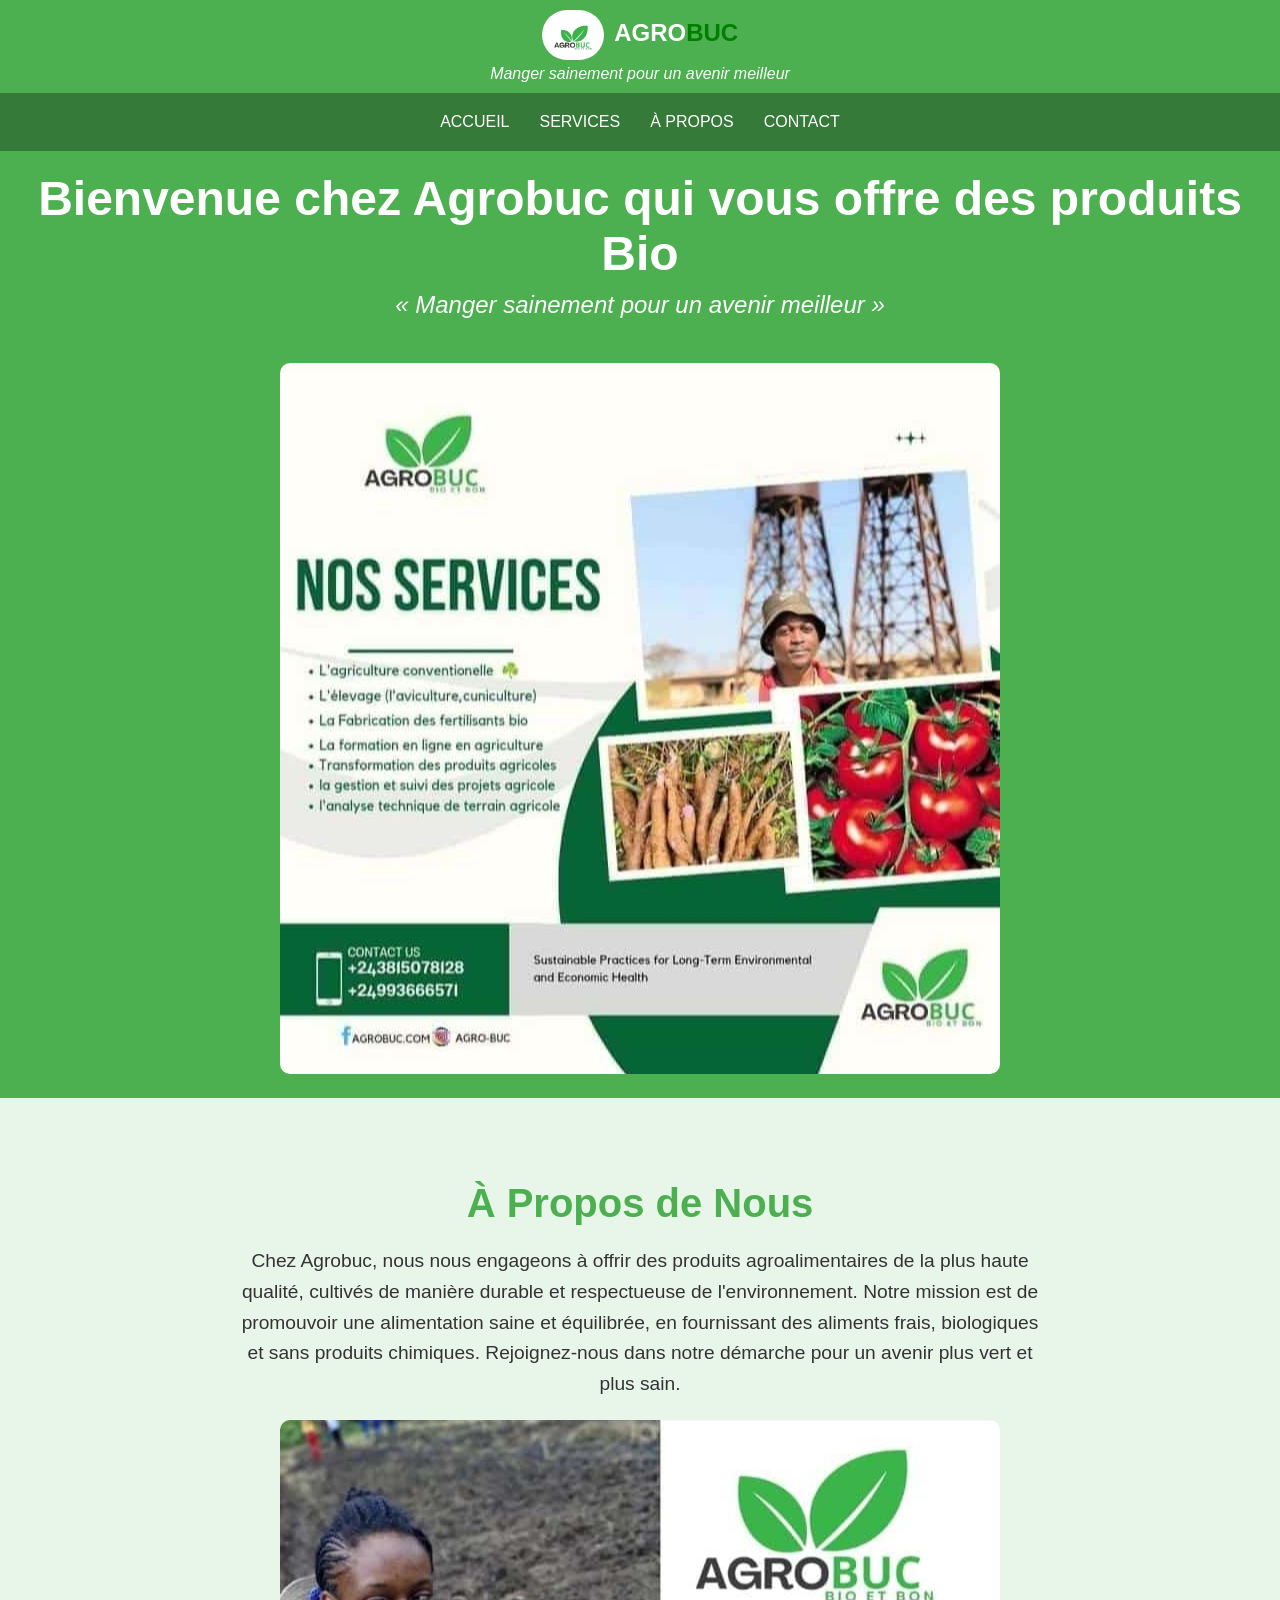
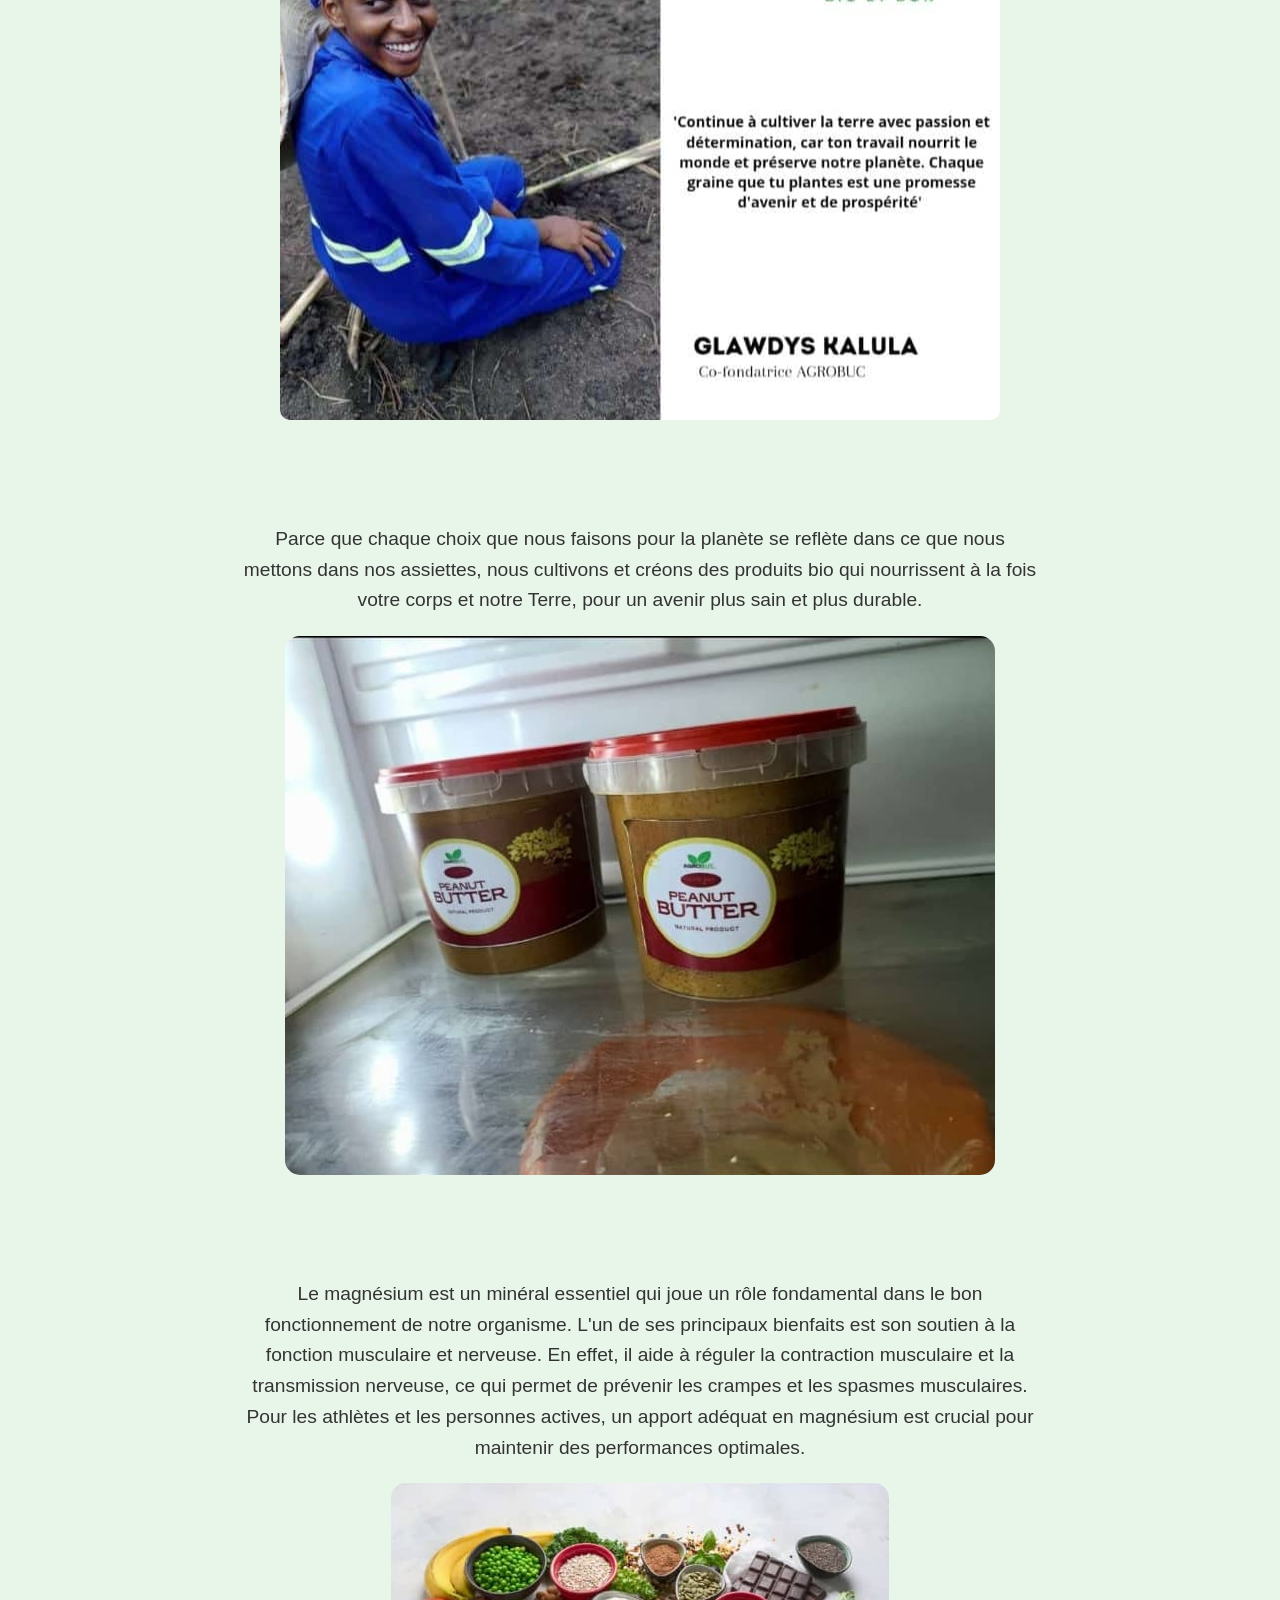
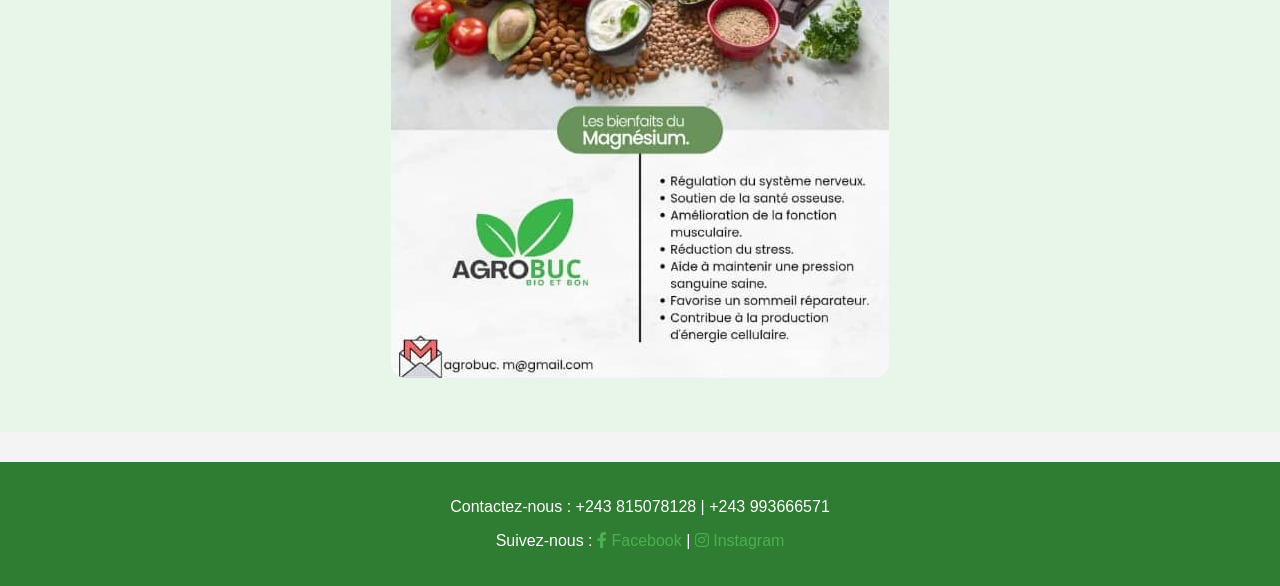
<file: index.html>
<!DOCTYPE html>
<html lang="fr">
<head>
    <meta charset="UTF-8">
    <meta name="viewport" content="width=device-width, initial-scale=1.0">
    <title>Nos Services - Agrobuc</title>
    <link rel="stylesheet" href="style.css">
    <link rel="stylesheet" href="https://cdnjs.cloudflare.com/ajax/libs/font-awesome/6.0.0-beta3/css/all.min.css">
</head>
<body>

    

<div class="header">
    <div class="logo">
        <img src="logo.png">Agro<span class="night">buc</span>
    </div>
    <div class="slogan">
        Manger sainement pour un avenir meilleur
    </div>
</div>

<div class="navbar" id="myNavbar">
  
    <a href="#home">Accueil</a>
    <a href="services.html">Services</a>
    <a href="#about">À Propos</a>
    <a href="contact.html">Contact</a>
    
    <a href="javascript:void(0);" class="icon" onclick="toggleNavbar()">
        &#9776; <!-- Icône de menu hamburger -->
    </a>
</div>

<div class="main-header">
    <h1>Bienvenue chez Agrobuc qui vous offre des produits Bio</h1>
    <p>« Manger sainement pour un avenir meilleur »</p>
    <img src="Screenshot_20240818-005055_1.png" alt="Image d'Agriculture Durable">
</div>

<div class="about" id="about">
    <h2>À Propos de Nous</h2>
    <p>
        Chez Agrobuc, nous nous engageons à offrir des produits agroalimentaires de la plus haute qualité, cultivés de manière durable et respectueuse de l'environnement. 
        Notre mission est de promouvoir une alimentation saine et équilibrée, en fournissant des aliments frais, biologiques et sans produits chimiques. 
        Rejoignez-nous dans notre démarche pour un avenir plus vert et plus sain.
    </p>
    <img src="Screenshot_20240818-005052_1.png" alt="Image d'une Ferme Biologique">
</div>
<div class="slogans">
 <p>Parce que chaque choix que nous faisons pour la planète se reflète dans ce que nous mettons dans nos assiettes, nous cultivons et créons des produits bio qui nourrissent à la fois votre corps et notre Terre, pour un avenir plus sain et plus durable.</p>
 <img src="IMG-20240819-WA0016_1.jpg">
 </div>
 <div class="magnesium">
     <p> Le magnésium est un minéral essentiel qui joue un rôle fondamental dans le bon fonctionnement de notre organisme. L'un de ses principaux bienfaits est son soutien à la fonction musculaire et nerveuse. En effet, il aide à réguler la contraction musculaire et la transmission nerveuse, ce qui permet de prévenir les crampes et les spasmes musculaires. Pour les athlètes et les personnes actives, un apport adéquat en magnésium est crucial pour maintenir des performances optimales.</p>
     <img src="IMG-20240819-WA0000_1.jpg" >
 </div>

<div class="footer">
   <footer>
    <p>Contactez-nous : +243 815078128 | +243 993666571</p>
    <p>Suivez-nous : 
        <a href="https://facebook.com/AGROBUC" target="_blank">
            <i class="fab fa-facebook-f"></i> Facebook
        </a> 
        | 
        <a href="https://instagram.com/AGROBUC" target="_blank">
            <i class="fab fa-instagram"></i> Instagram
        </a>
    </p>
</footer>
</div>

<script>
    function toggleNavbar() {
        var x = document.getElementById("myNavbar");
        if (x.className === "navbar") {
            x.className += " responsive";
        } else {
            x.className = "navbar";
        }
    }
</script>

</body>
</html>
</file>
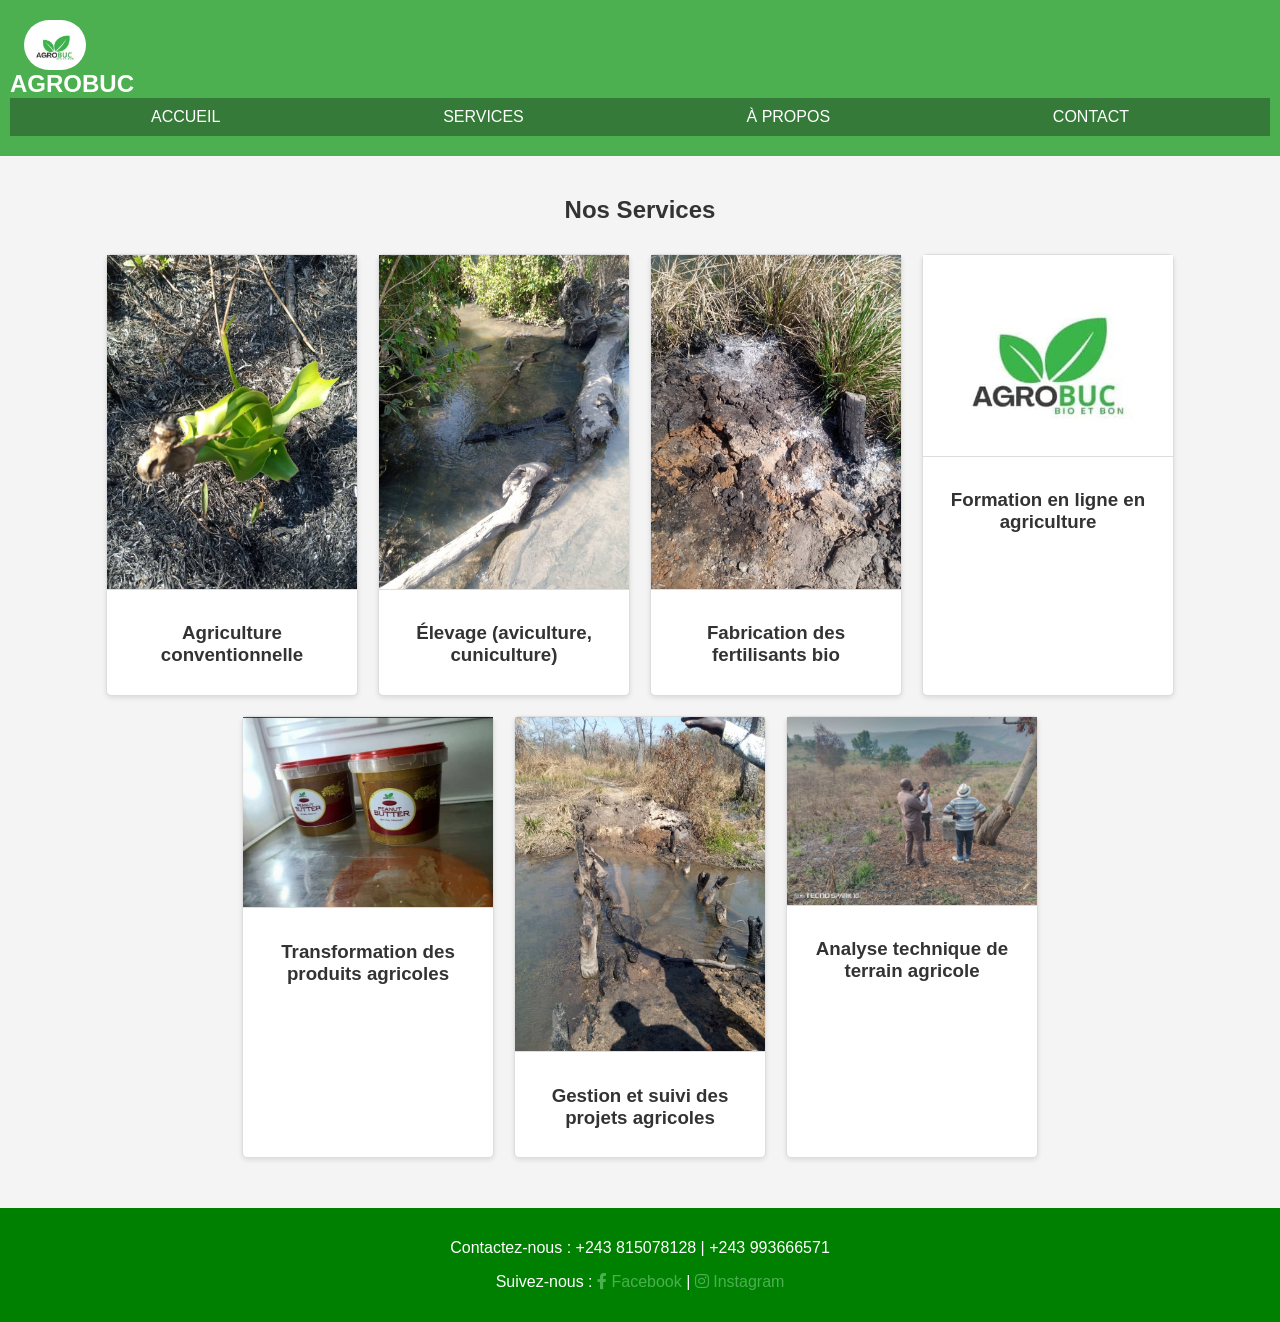
<file: services.html>
<!DOCTYPE html>
<html lang="fr">
<head>
    <meta charset="UTF-8">
    <meta name="viewport" content="width=device-width, initial-scale=1.0">
    <title>Nos Services - Agrobuc</title>
    <link rel="stylesheet" href="styles.css">
    <link rel="stylesheet" href="https://cdnjs.cloudflare.com/ajax/libs/font-awesome/6.0.0-beta3/css/all.min.css">
</head>
<body>
    <header>
        <div class="header">
    <div class="logo">
        <img src="logo.png">Agro<span class="night">buc</span>
    </div>
  
</div>


<div class="navbar">
    <a href="index.html">Accueil</a>
    <a href="services.html">Services</a>
    <a href="index.html">À Propos</a>
    <a href="contact.html">Contact</a>
</div>
    </header>

    <section id="services">
        <h2>Nos Services</h2>
        <div class="service-container">
            <div class="service-item">
                <img src="IMG-20240819-WA0009.jpg" alt="Agriculture conventionnelle">
                <h3>Agriculture conventionnelle</h3>
            </div>
            <div class="service-item">
                <img src="IMG-20240819-WA0011.jpg" alt="Élevage">
                <h3>Élevage (aviculture, cuniculture)</h3>
            </div>
            <div class="service-item">
                <img src="IMG-20240819-WA0015.jpg" alt="Fertilisants bio">
                <h3>Fabrication des fertilisants bio</h3>
            </div>
            <div class="service-item">
                <img src="logo.png" alt="Formation en ligne">
                <h3>Formation en ligne en agriculture</h3>
            </div>
            <div class="service-item">
                <img src="IMG-20240819-WA0016_1.jpg" alt="Transformation de produits">
                <h3>Transformation des produits agricoles</h3>
            </div>
            <div class="service-item">
                <img src="IMG-20240819-WA0007.jpg" alt="Suivi de projets">
                <h3>Gestion et suivi des projets agricoles</h3>
            </div>
            <div class="service-item">
                <img src="IMG-20240819-WA0008.jpg" alt="Analyse technique">
                <h3>Analyse technique de terrain agricole</h3>
            </div>
        </div>
    </section>

  
    <footer>
    <p>Contactez-nous : +243 815078128 | +243 993666571</p>
    <p>Suivez-nous : 
        <a href="https://facebook.com/AGROBUC" target="_blank">
            <i class="fab fa-facebook-f"></i> Facebook
        </a> 
        | 
        <a href="https://instagram.com/AGROBUC" target="_blank">
            <i class="fab fa-instagram"></i> Instagram
        </a>
    </p>
</footer>
    <script src="scripts.js"></script>
</body>
</html>
</file>
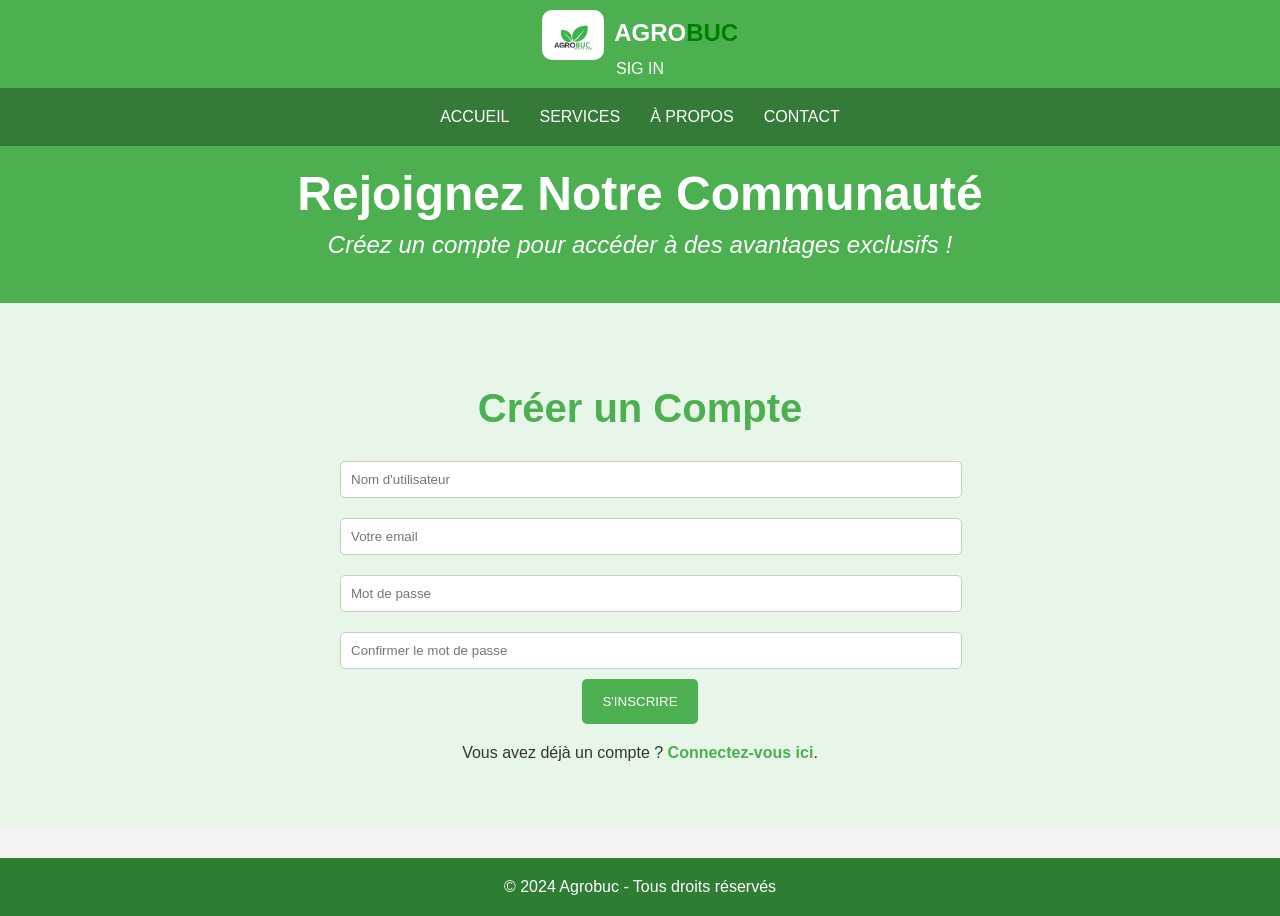
<file: signup.html>
<!DOCTYPE html>
<html lang="fr">
<head>
    <meta charset="UTF-8">
    <meta name="viewport" content="width=device-width, initial-scale=1.0">
    <title>Créer un Compte - Agrobuc</title>
    <style>
        body, html {
            margin: 0;
            padding: 0;
            font-family: Arial, sans-serif;
            background-color: #f4f4f4;
            color: #333;
        }
        .night{
            color: green;
        }
        .header {
            padding: 10px 20px;
            background-color: #4CAF50;
            color: white;
            text-align: center;
        }
        .user a{
         color: white;
            text-decoration: none;
            padding: 10px 15px;
            text-transform: uppercase;
            }

        .logo {
            font-size: 1.5rem;
            font-weight: bold;
            text-transform: uppercase;
        }

        .logo img {
            max-height: 50px;
            vertical-align: middle;
            margin-right: 10px;
            border-radius: 10px;
        }

        .navbar {
            display: flex;
            justify-content: center;
            align-items: center;
            padding: 10px 0;
            background-color: #357a38;
        }

        .navbar a {
            color: white;
            text-decoration: none;
            padding: 10px 15px;
            text-transform: uppercase;
        }

        .navbar a:hover {
            background-color: #2e7d32;
        }

        .main-header {
            text-align: center;
            padding: 20px;
            background-color: #4CAF50;
            color: white;
        }

        .main-header h1 {
            margin: 0;
            font-size: 3rem;
        }

        .main-header p {
            font-size: 1.5rem;
            font-style: italic;
            margin-top: 10px;
        }

        .signup {
            padding: 50px 20px;
            text-align: center;
            background-color: #e8f5e9;
        }

        .signup h2 {
            font-size: 2.5rem;
            color: #4CAF50;
            margin-bottom: 20px;
        }

        .signup form {
            max-width: 600px;
            margin: 0 auto;
        }

        .signup input[type="text"],
        .signup input[type="email"],
        .signup input[type="password"] {
            width: 100%;
            padding: 10px;
            margin: 10px 0;
            border: 1px solid #ccc;
            border-radius: 5px;
        }

        .signup input[type="submit"] {
            background-color: #4CAF50;
            color: white;
            padding: 15px 20px;
            border: none;
            border-radius: 5px;
            cursor: pointer;
            text-transform: uppercase;
        }

        .signup input[type="submit"]:hover {
            background-color: #45a049;
        }

        .signup p {
            margin-top: 20px;
            font-size: 1rem;
        }

        .signup a {
            color: #4CAF50;
            text-decoration: none;
            font-weight: bold;
        }

        .signup a:hover {
            text-decoration: underline;
        }

        .footer {
            background-color: #2E7D32;
            padding: 20px;
            text-align: center;
            color: white;
            margin-top: 30px;
        }
    </style>
</head>
<body>

<div class="header">
    <div class="logo">
        <img src="logo.png">Agro<span class="night">buc</span>
    </div>
    <div class="user"><a href="signup.html">sig in</a>
    </div>
</div>

<div class="navbar">
    <a href="index.html">Accueil</a>
    <a href="services.html">Services</a>
    <a href="about.html">À Propos</a>
    <a href="contact.html">Contact</a>
    
</div>

<div class="main-header">
    <h1>Rejoignez Notre Communauté</h1>
    <p>Créez un compte pour accéder à des avantages exclusifs !</p>
</div>

<div class="signup">
    <h2>Créer un Compte</h2>
    <form action="#" method="post">
        <input type="text" name="username" placeholder="Nom d'utilisateur" required>
        <input type="email" name="email" placeholder="Votre email" required>
        <input type="password" name="password" placeholder="Mot de passe" required>
        <input type="password" name="confirm_password" placeholder="Confirmer le mot de passe" required>
        <input type="submit" value="S'inscrire">
    </form>
    <p>Vous avez déjà un compte ? <a href="login.html">Connectez-vous ici</a>.</p>
</div>

<div class="footer">
    &copy; 2024 Agrobuc - Tous droits réservés
</div>

</body>
</html>
</file>
<file: style.css>
body, html {
            margin: 0;
            padding: 0;
            font-family: Arial, sans-serif;
            background-color: #f4f4f4;
            color: #333;
        }
        .user a{
        color: white;
            text-decoration: none;
            padding: 10px 15px;
            text-transform: uppercase;
            
            }
        .night{
          color:green;  
            
        }

        .header {
            padding: 10px 20px;
            background-color: #4CAF50;
            color: white;
            text-align: center;
        }

        .logo {
            font-size: 1.5rem;
            font-weight: bold;
            text-transform: uppercase;
        }

        .logo img {
            max-height: 50px;
            vertical-align: middle;
            margin-right: 10px;
            border-radius: 100px;
        }

        .slogan {
            font-style: italic;
            font-size: 1rem;
            margin-top: 5px;
        }

        .navbar {
            display: flex;
            justify-content: center;
            align-items: center;
            padding: 10px 0;
            background-color: #357a38;
        }

        .navbar a {
            color: white;
            text-decoration: none;
            padding: 10px 15px;
            text-transform: uppercase;
        }

        .navbar a:hover {
            background-color: #2e7d32;
        }

        .icon {
            display: none;
        }

        @media screen and (max-width: 768px) {
            .navbar a:not(:first-child) {
                display: none;
            }
            .navbar a.icon {
                float: right;
                display: block;
            }
        }

        @media screen and (max-width: 768px) {
            .navbar.responsive {
                position: relative;
            }
            .navbar.responsive .icon {
                position: absolute;
                right: 0;
                top: 0;
            }
            .navbar.responsive a {
                float: none;
                display: block;
                text-align: left;
                padding: 10px;
            }
        }

        .main-header {
            text-align: center;
            padding: 20px;
            background-color: #4CAF50;
            color: white;
        }

        .main-header h1 {
            margin: 0;
            font-size: 3rem;
        }

        .main-header p {
            font-size: 1.5rem;
            font-style: italic;
            margin-top: 10px;
        }

        .main-header img {
            max-width: 100%;
            height: auto;
            margin-top: 20px;
            border-radius: 10px;
        }

        .about {
            padding: 50px 20px;
            background-color: #e8f5e9;
            text-align: center;
        }

        .about h2 {
            font-size: 2.5rem;
            color: #4CAF50;
            margin-bottom: 20px;
        }

        .about p {
            font-size: 1.2rem;
            max-width: 800px;
            margin: 0 auto;
            line-height: 1.6;
        }

        .about img {
            max-width: 100%;
            height: auto;
            margin-top: 20px;
            border-radius: 10px;
        }

        .footer {
            background-color: #2E7D32;
            padding: 20px;
            text-align: center;
            color: white;
            margin-top: 30px;
        }
        footer a {
    color: #4CAF50;
    text-decoration: none;
}
        .slogans p{
            font-size: 1.2rem;
            max-width: 800px;
            margin: 0 auto;
            line-height: 1.6;
            text-align: center;
        }
        .slogans {
            padding: 50px 20px;
            background-color: #e8f5e9;
            text-align: center;
        }
        .slogans img{
            max-width: 100%;
            height: auto;
            margin-top: 20px;
            border-radius: 15px;
        }
        .magnesium img{
            max-width: 100%;
            height: auto;
            margin-top: 20px;
            border-radius: 15px
        }
        .magnesium p{
            font-size: 1.2rem;
            max-width: 800px;
            margin: 0 auto;
            line-height: 1.6;
            text-align: center;
        }
        .magnesium {
            padding: 50px 20px;
            background-color: #e8f5e9;
            text-align: center;
        }
</file>
<file: styles.css>
body {
    font-family: Arial, sans-serif;
    margin: 0;
    padding: 0;
    background-color: #f4f4f4;
}

header {
    background-color: #4CAF50;
    color: white;
    padding: 20px 10px;
    text-align: center;
}
.logo {
            font-size: 1.5rem;
            font-weight: bold;
            text-transform: uppercase;
        }

        .logo img {
            max-height: 50px;
            vertical-align: middle;
            margin-right: 10px;
            border-radius: 100px;
        }

        .navbar {
            display: flex;
            justify-content: center;
            align-items: center;
            padding: 10px 0;
            background-color: #357a38;
        }

        .navbar a {
            color: white;
            text-decoration: none;
            padding: 10px 15px;
            text-transform: uppercase;
        }

        .navbar a:hover {
            background-color: #2e7d32;
        }

.navbar {
    display: flex;
    align-items: center;
    justify-content: space-between;
    padding: 0 10%;
}

.logo {
    width: 100px; /* Ajustez selon la taille réelle du logo */
}

nav ul {
    list-style: none;
    padding: 0;
    margin: 0;
    display: flex;
}

nav ul li {
    padding: 0 20px;
}

nav ul li a {
    color: white;
    text-decoration: none;
    font-weight: bold;
}

nav ul li a:hover {
    text-decoration: underline;
}

#services {
    padding: 20px;
    text-align: center;
}

#services h2 {
    color: #333;
    margin-bottom: 20px;
}

.service-container {
    display: flex;
    flex-wrap: wrap;
    justify-content: center;
}

.service-item {
    background-color: white;
    border: 1px solid #ddd;
    border-radius: 5px;
    margin: 10px;
    width: 250px;
    text-align: center;
    box-shadow: 0 2px 5px rgba(0, 0, 0, 0.1);
}

.service-item img {
    width: 100%;
    height: auto;
    border-bottom: 1px solid #ddd;
}

.service-item h3 {
    padding: 10px;
    color: #333;
}

footer {
    background-color: green;
    color: white;
    text-align: center;
    padding: 15px 0;
    margin-top: 20px;
}

footer a {
    color: #4CAF50;
    text-decoration: none;
}

footer a:hover {
    text-decoration: underline;
}
.social-icon {
    width: 24px;
    height: 24px;
    margin: 0 10px;
    vertical-align: middle;
}
</file>
